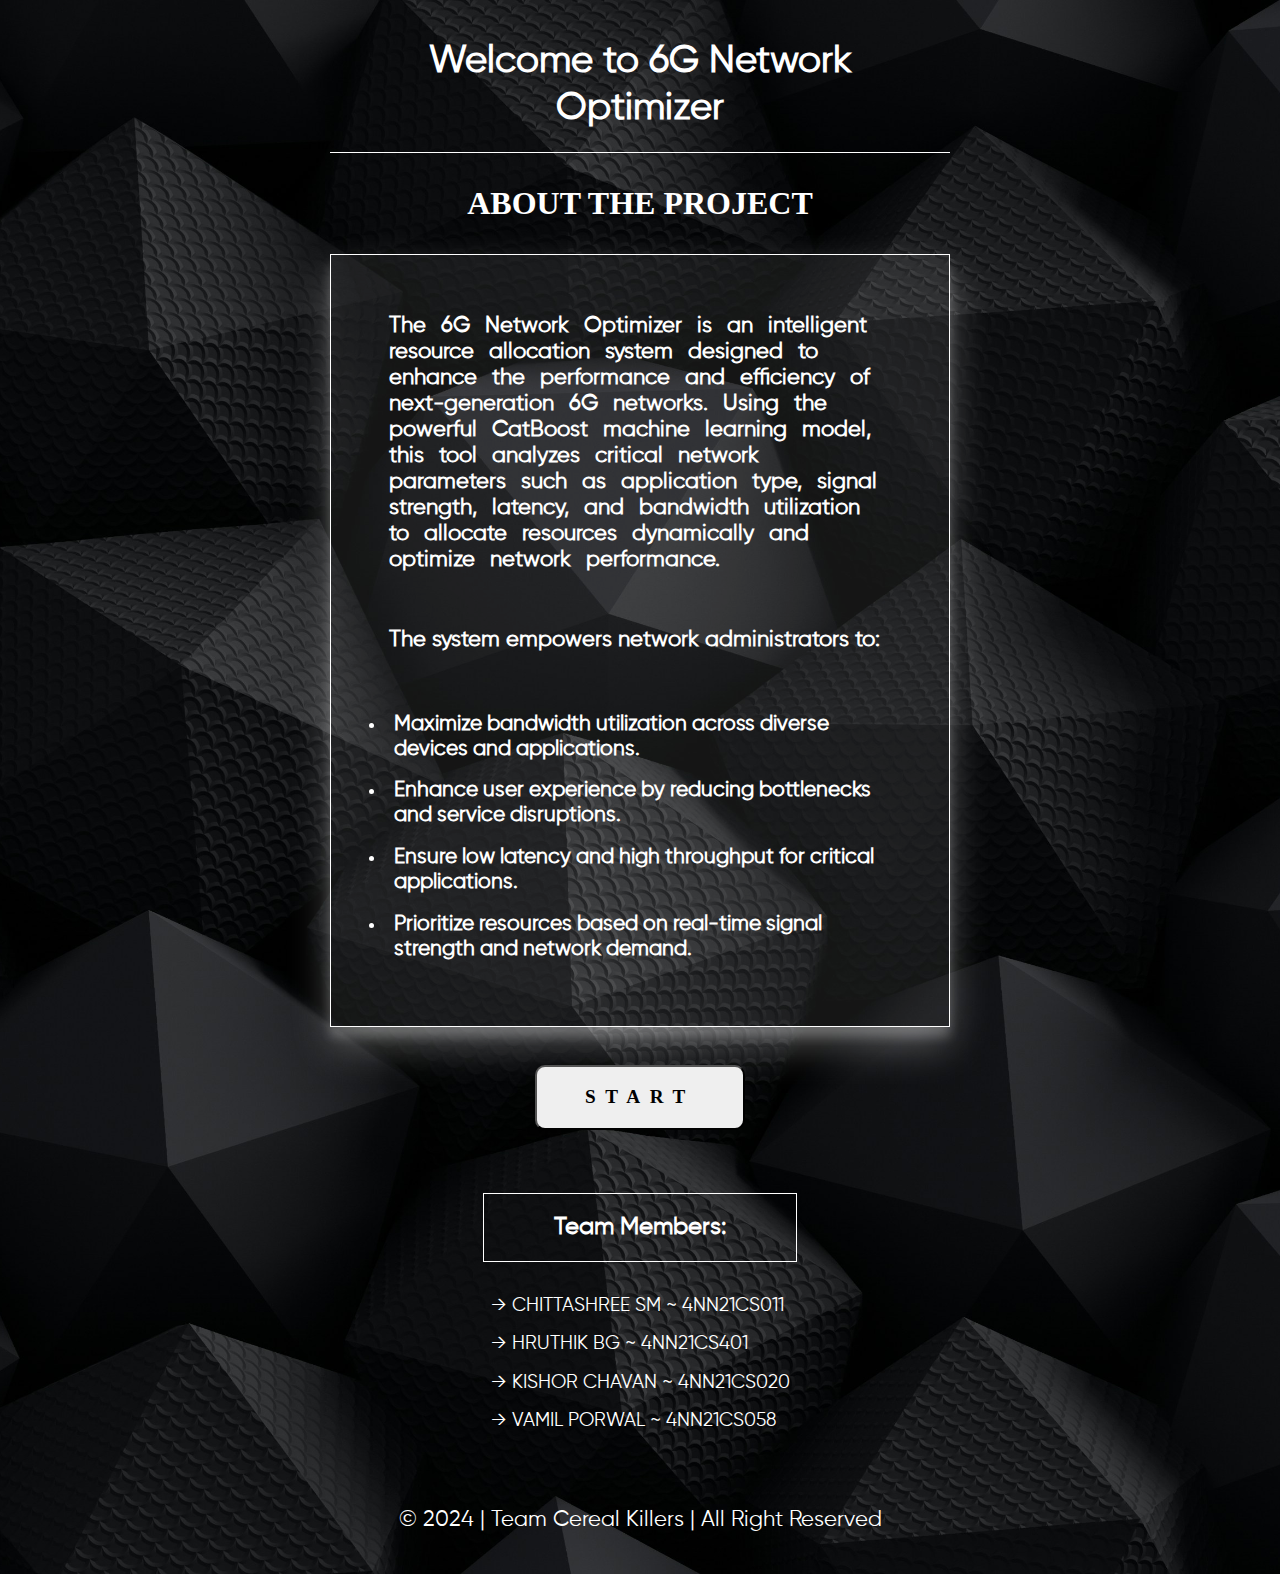
<file: templates/main.html>
<!DOCTYPE html>
<html lang="en">
<head>
    <meta charset="UTF-8">
    <meta name="viewport" content="width=device-width, initial-scale=1.0">
    <title>6G Network Optimizer</title>
    <link rel="shortcut icon" href="../static/icon.png" type="image/x-icon">
    <link rel="stylesheet" href="/static/main.css">
</head>
<body>
    <div class="container">
        <div id="header">
            <h1>Welcome to 6G Network Optimizer</h1>
        </div>
        <div id="desc">About the Project</div>
        <div id="about">
            <h3>The 6G Network Optimizer is an intelligent resource allocation system designed to enhance the performance and efficiency of next-generation 6G networks. Using the powerful CatBoost machine learning model, this tool analyzes critical network parameters such as application type, signal strength, latency, and bandwidth utilization to allocate resources dynamically and optimize network performance.</h3>
            <h4>The system empowers network administrators to:</h4>
            <ul>
                <li>Maximize bandwidth utilization across diverse devices and applications.</li>
                <li>Enhance user experience by reducing bottlenecks and service disruptions.</li>
                <li>Ensure low latency and high throughput for critical applications.</li>
                <li>Prioritize resources based on real-time signal strength and network demand.</li>
            </ul>
        </div>
        <button id="network"><a href="{{ url_for('index') }}" target="_blank">Start</a></button>
        <div id="team">
            <h3>Team Members:</h3>
            <div class="team-members">
                <div class="member">&rarr; Chittashree SM ~ 4NN21CS011</div>
                <div class="member">&rarr; Hruthik BG ~ 4NN21CS401</div>
                <div class="member">&rarr; Kishor Chavan ~ 4NN21CS020</div>
                <div class="member">&rarr; Vamil Porwal ~ 4NN21CS058</div>
            </div>
        </div>
    </div>
    <footer>&copy; 2024 | Team Cereal Killers | All Right Reserved</footer>
</body>
</html>
</file>
<file: static/main.css>
@font-face {
    font-family: "gilroy";
    src: url(../static/gilroy/Gilroy-Regular.ttf);
}

*
{
    margin: 0;
    padding: 0;
    box-sizing: border-box;
    font-family: "gilroy";
}

.container
{
    display: flex;
    align-items: center;
    justify-content: center;
    flex-direction: column;
}

body
{
    background: url('../static/bg-show.jpg');
    background-size: cover;
    background-position: center;
    color: #fff;
    padding: 1.2em;
}

#header
{
    font-size: 1.2em;
    padding: 1em;
    margin-bottom: 1em;
    text-align: center;
    border-bottom: 1px solid #fff;
    width: 50%;
    margin: auto;
}

#about
{
    display: flex;
    flex-direction: column;
    align-items: flex-start;
    justify-content: center;
    border: 1px solid #fff;
    padding: 2em;
    width: 50%;
    margin: auto;
    background-color: #ffffff15;
    box-shadow: rgba(255, 255, 255, 0.3) 0px 19px 38px, rgba(255, 255, 255, 0.22) 0px 10px 10px;
    opacity: 1;
}

#desc
{
    font-family: PP Woodland;
    margin: auto;
    text-transform: uppercase;
    padding: 1em;
    text-align: center;
    font-weight: 600;
    font-size: 2em;
}

#about h3
{
    font-size: 1.4em;
    padding: 1.2em;
    font-weight: 600;
    word-spacing: 0.4em;
    /* text-align: center; */
}

#about h4
{
    font-size: 1.4em;
    padding: 1.2em;
    font-weight: 600;
}

#about ul
{
    font-size: 1.2em;
    padding: 1.2em;
    font-weight: 600;
}

#about li
{
    padding: 0.4em;
    font-size: 1.1em;
    font-weight: 600;
}

button
{
    padding: 1em 2.5em;
    border-radius: 10px;
    font-size: 1.2em;
    margin-top: 2em;
    margin-bottom: 2em;
}

button:hover
{
    box-shadow: rgba(123, 123, 123, 0.886) 0px 3px 8px;
    transform: scale(1.2);
}

button a
{
    text-decoration: none;
    font-family: PP Woodland;
    font-weight: 600;
    letter-spacing: 0.5em;
    color: #000;
    text-transform: uppercase;
}


#team h3
{
    text-align: center;
    margin-top: 1em;
    border: 1px solid #fff;
    padding: 0.8em;
    margin-bottom: 1em;
    font-weight: 600;
    font-size: 1.5em;
}

#team .member
{
    display: flex;
    padding: 0.4em;
    font-size: 1.2em;
    text-transform: uppercase;
}

footer
{
    text-align: center;
    font-size: 1.4em;
    margin-top: 2em;
    padding: 1em;
}
</file>
